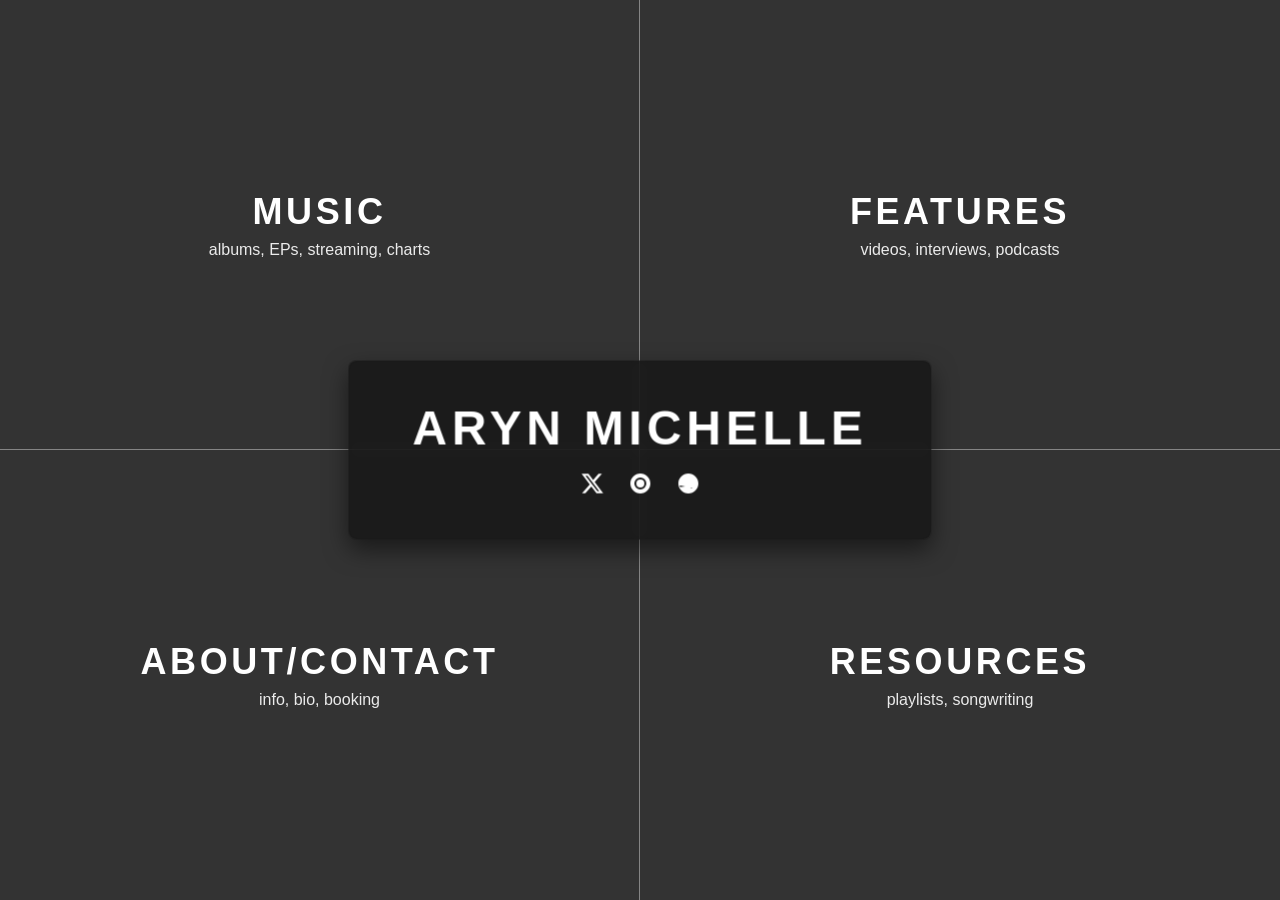
<file: index.html>
<!DOCTYPE html>
<html lang="en">
<head>
    <meta charset="UTF-8">
    <meta name="viewport" content="width=device-width, initial-scale=1.0">
    <title>Aryn Michelle | Official Website</title>
    <style>
        :root {
            --color-background: #000;
            --color-text-primary: #fff;
            --color-text-secondary: rgba(255, 255, 255, 0.9);
            --color-overlay: rgba(0, 0, 0, 0.5);
            --color-border: rgba(255, 255, 255, 0.4);
            --color-border-mobile: rgba(255, 255, 255, 0.2);
            --color-quadrant-hover: rgba(255, 255, 255, 0.05);
            --color-center-box-bg: rgba(20, 20, 20, 0.85);
            --color-shadow: rgba(0, 0, 0, 0.5);
            --color-social-hover: #aaa;
        }

        /* Basic Reset */
        * {
            margin: 0;
            padding: 0;
            box-sizing: border-box;
        }

        /* Body and HTML Styling */
        html, body {
            height: 100vh;
            width: 100vw;
            overflow: hidden;
            font-family: -apple-system, BlinkMacSystemFont, "Segoe UI", Roboto, Helvetica, Arial, sans-serif, "Apple Color Emoji", "Segoe UI Emoji", "Segoe UI Symbol";
            background-color: var(--color-background);
            color: var(--color-text-primary);
        }

        /* Background Image Container */
        .bg-image-container {
            height: 100%;
            width: 100%;
            background-image: url('https://images.unsplash.com/photo-1470225620780-dba8ba36b745?q=80&w=2070&auto=format&fit=crop');
            background-size: cover;
            background-position: center;
            filter: grayscale(80%);
            position: relative;
            display: flex;
            flex-direction: column;
            animation: fadeIn 1s ease-in;
        }

        /* Dark Overlay */
        .overlay {
            position: absolute;
            inset: 0;
            background-color: var(--color-overlay);
            z-index: 1;
        }

        /* Main Grid Layout */
        .main-grid {
            position: relative;
            z-index: 10;
            display: grid;
            grid-template-columns: 1fr 1fr;
            grid-template-rows: 1fr 1fr;
            height: 100%;
            width: 100%;
        }

        /* Quadrant Links */
        .quadrant-link {
            display: flex;
            align-items: center;
            justify-content: center;
            text-align: center;
            padding: 2rem;
            background-color: var(--color-border-mobile);
            color: var(--color-text-primary);
            text-decoration: none;
            border: 1px solid var(--color-border);
            position: relative;
            transition: background-color 0.3s ease-in-out;
            z-index: 10;
            opacity: 0;
            animation: fadeIn 0.8s ease-out forwards;
        }

        /* Staggered animation delays */
        .quadrant-link:nth-child(1) { border-width: 0 1px 1px 0; animation-delay: 0.6s; }
        .quadrant-link:nth-child(2) { border-width: 0 0 1px 0; animation-delay: 0.7s; }
        .quadrant-link:nth-child(3) { border-width: 0 1px 0 0; animation-delay: 0.9s; }
        .quadrant-link:nth-child(4) { border-width: 0; animation-delay: 1.1s; }

        .quadrant-link:hover {
            background-color: var(--color-quadrant-hover);
        }

        .quadrant-content {
            transition: transform 0.3s ease-in-out;
        }
        .quadrant-link:hover .quadrant-content {
            transform: scale(1.05);
        }

        .quadrant-title {
            font-size: 2.25rem; /* 36px */
            font-weight: 700;
            letter-spacing: 0.1em;
            text-transform: uppercase;
        }

        .quadrant-subtitle {
            color: var(--color-text-secondary);
            margin-top: 0.5rem;
        }

        /* Central Box */
        .center-box {
            position: absolute;
            top: 50%;
            left: 50%;
            transform: translate(-50%, -50%);
            z-index: 20;
            pointer-events: none; /* Let clicks pass through */
            opacity: 0;
            animation: fadeInScaleUp 0.8s ease-out 0.2s forwards;
        }

        .center-box-content {
            background-color: var(--color-center-box-bg);
            padding: 2.5rem 4rem; /* Increased padding */
            text-align: center;
            border-radius: 0.5rem;
            backdrop-filter: blur(4px);
            -webkit-backdrop-filter: blur(4px);
            pointer-events: auto; /* Enable clicks on content */
            box-shadow: 0 10px 25px var(--color-shadow);
        }

        .center-title {
            font-size: 3rem; /* Larger font size */
            font-weight: 700;
            letter-spacing: 0.1em;
        }

        /* Social Media Links */
        .social-links {
            display: flex;
            justify-content: center;
            gap: 1.5rem; /* 24px */
            margin-top: 1rem;
        }

        .social-links a {
            color: var(--color-text-primary);
            transition: color 0.2s ease-in-out;
        }

        .social-links a:hover {
            color: var(--color-social-hover);
        }

        .social-links svg {
            width: 1.5rem; /* 24px */
            height: 1.5rem; /* 24px */
        }

        /* Keyframe Animations */
        @keyframes fadeIn {
            from { opacity: 0; }
            to { opacity: 1; }
        }

        @keyframes fadeInScaleUp {
            from {
                opacity: 0;
                transform: translate(-50%, -50%) scale(0.95);
            }
            to {
                opacity: 1;
                transform: translate(-50%, -50%) scale(1);
            }
        }

        /* Mobile Responsive Styles */
        @media (max-width: 768px) {
            .main-grid {
                display: flex;
                flex-direction: column;
            }
            .center-box {
                position: relative; /* Change from absolute */
                order: -1; /* Move to the top */
                transform: none;
                left: auto;
                top: auto;
                width: 100%;
                flex-shrink: 0; /* Prevent it from shrinking */
                padding: 2rem 0;
                animation: fadeIn 0.8s ease-out 0.2s forwards; /* Simpler mobile animation */
            }
            .center-box-content {
                 background-color: transparent;
                 padding: 0;
                 backdrop-filter: none;
                 -webkit-backdrop-filter: none;
                 box-shadow: none;
            }
            .quadrant-link {
                border: 0;
                flex-grow: 1; /* Make sections fill the remaining height */
            }
            .quadrant-title {
                font-size: 1.875rem; /* 30px */
            }
            .center-title {
                font-size: 2rem; /* 32px */
            }
        }
    </style>
</head>
<body>

    <div class="bg-image-container">
        <div class="overlay"></div>

        <div class="center-box">
            <div class="center-box-content">
                <h1 class="center-title">ARYN MICHELLE</h1>
                <div class="social-links">
                    <!-- Twitter (X) Icon -->
                    <a href="#" aria-label="Twitter">
                        <svg fill="currentColor" viewBox="0 0 24 24" aria-hidden="true"><path d="M18.244 2.25h3.308l-7.227 8.26 8.502 11.24H16.17l-5.214-6.817L4.99 21.75H1.68l7.73-8.835L1.254 2.25H8.08l4.713 6.231zm-1.161 17.52h1.833L7.084 4.126H5.117z"></path></svg>
                    </a>
                    <!-- Instagram Icon -->
                    <a href="#" aria-label="Instagram">
                        <svg fill="currentColor" viewBox="0 0 24 24" aria-hidden="true"><path fill-rule="evenodd" d="M12 2C6.477 2 2 6.477 2 12s4.477 10 10 10 10-4.477 10-10S17.523 2 12 2zm0 16a6 6 0 100-12 6 6 0 000 12zm0-2a4 4 0 110-8 4 4 0 010 8z" clip-rule="evenodd"></path></svg>
                    </a>
                    <!-- Spotify Icon -->
                    <a href="#" aria-label="Spotify">
                        <svg fill="currentColor" viewBox="0 0 24 24" aria-hidden="true"><path d="M12 2C6.48 2 2 6.48 2 12s4.48 10 10 10 10-4.48 10-10S17.52 2 12 2zm4.19 14.38c-.22.36-.68.49-1.04.27-2.9-1.77-6.52-2.17-10.82-1.18-.42.09-.84-.16-.94-.58-.09-.42.16-.84.58-.94 4.7-1.08 8.7- .62 11.9 1.34.36.22.49.68.27 1.04zm1.09-2.52c-.27.45-.84.6-1.29.33-3.23-1.95-8.08-2.5-11.83-1.37-.5.15-.99-.16-1.14-.65-.15-.5.16-.99.65-1.14 4.2-1.25 9.48-.56 13.1 1.63.45.27.6.84.33 1.29zm.1-2.79c-3.83-2.26-10.1-2.48-13.83-1.36-.58.17-1.18-.2-1.35-.77-.17-.58.2-1.18.77-1.35 4.22-1.23 11.08-1.02 15.35 1.55.53.31.73.96.42 1.49-.31.53-.96.73-1.49.42z"></path></svg>
                    </a>
                </div>
            </div>
        </div>

        <main class="main-grid">
            <!-- Quadrant 1: Music -->
            <a href="template.html" class="quadrant-link">
                <div class="quadrant-content">
                    <h2 class="quadrant-title">MUSIC</h2>
                    <p class="quadrant-subtitle">albums, EPs, streaming, charts</p>
                </div>
            </a>

            <!-- Quadrant 2: Features -->
            <a href="template.html" class="quadrant-link">
                <div class="quadrant-content">
                    <h2 class="quadrant-title">FEATURES</h2>
                    <p class="quadrant-subtitle">videos, interviews, podcasts</p>
                </div>
            </a>

            <!-- Quadrant 3: About/Contact -->
            <a href="template.html" class="quadrant-link">
                <div class="quadrant-content">
                    <h2 class="quadrant-title">ABOUT/CONTACT</h2>
                    <p class="quadrant-subtitle">info, bio, booking</p>
                </div>
            </a>

            <!-- Quadrant 4: Resources -->
            <a href="template.html" class="quadrant-link">
                <div class="quadrant-content">
                    <h2 class="quadrant-title">RESOURCES</h2>
                    <p class="quadrant-subtitle">playlists, songwriting</p>
                </div>
            </a>
        </main>

    </div>

</body>
</html>
</file>
